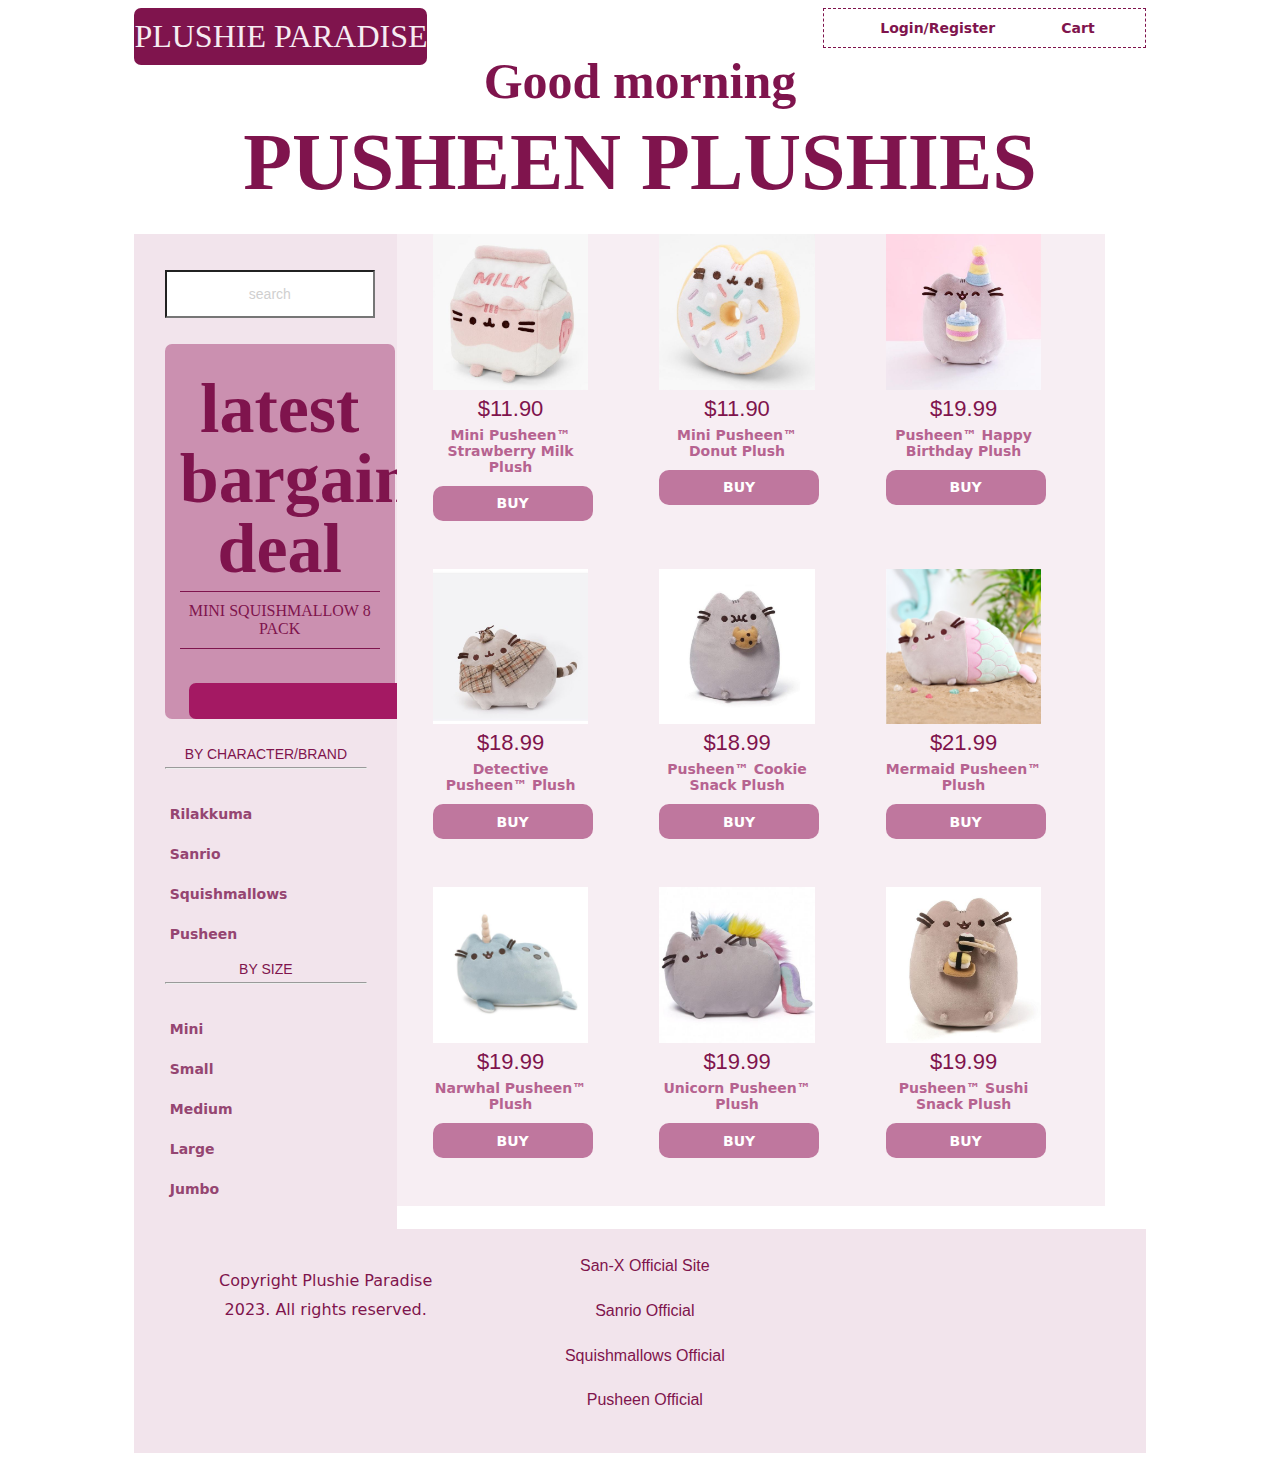
<file: pusheen.html>
<!doctype html>
<html><!-- InstanceBegin template="/Templates/template.dwt" codeOutsideHTMLIsLocked="false" -->
<head>
<meta charset="utf-8">
<!-- InstanceBeginEditable name="doctitle" -->
<title>Plushie Paradise - Pusheen Plushies</title>
<!-- InstanceEndEditable -->
<meta name="viewport" content="width=device-width, initial-scale=1">
<link href="eCommerceAssets/styles/eCommerceStyle.css" rel="stylesheet" type="text/css">
<link href="css/styles.css" rel="stylesheet" type="text/css">
<link rel="icon" type="image/x-icon" href="images/favicon.gif">
<script type="text/javascript" href="../js/add-content.js"></script>
<!--The following script tag downloads a font from the Adobe Edge Web Fonts server for use within the web page. We recommend that you do not modify it.-->
<script>var __adobewebfontsappname__="dreamweaver"</script><script src="http://use.edgefonts.net/montserrat:n4:default;source-sans-pro:n2:default.js" type="text/javascript"></script>
<!-- InstanceBeginEditable name="head" -->
<!-- InstanceEndEditable -->
</head>

<body>
<div id="mainWrapper">
  <header> 
    <!-- This is the header content. It contains Logo and links -->
    <div id="logo"> 
      <!-- <img src="logoImage.png" alt="sample logo"> -->
      <!-- Company Logo text -->
		<a href="index.html" class="logolink">PLUSHIE PARADISE</a></div>
    <div id="headerLinks"><a href="#" title="Login/Register" class="headertxt" style="margin-left:-10px;">Login/Register</a><a href="#" title="Cart" class="headertxt" style="margin-right:50px">Cart</a></div>
	<script src="js/add-content.js"></script>
	  <!-- InstanceBeginEditable name="title" -->
	  <h2>PUSHEEN PLUSHIES</h2>
	  <!-- InstanceEndEditable -->
  </header>

  <div id="content">
    <section class="sidebar"> 
      <!-- This adds a sidebar with 1 searchbox,2 menusets, each with 4 links -->
      <input type="text"  id="search" value="search">
    <div id="info">
      <h1>latest bargain deal</h1>
      <div id="itemName"></div>
      <div id="itemRate"></div>
      <div id="specialRate"></div>
      <div id="offerEnds"></div>
	  <script src="js/offer-expires.js"></script>
    </div>
		
      <div id="menubar">
        <nav class="menu">
          <h2><!-- Title for menuset 1 -->BY CHARACTER/BRAND</h2>
          <hr>
          <ul>
            <!-- List of links under menuset 1 -->
            <li><a href="rilakkuma.html" title="Link">Rilakkuma</a></li>
            <li><a href="sanrio.html" title="Link">Sanrio</a></li>
            <li><a href="squishmallow.html" title="Link">Squishmallows</a></li>
			<li><a href="pusheen.html" title="Link">Pusheen</a></li>
          </ul>
        </nav>
        <nav class="menu">
          <h2>BY SIZE </h2>
          <!-- Title for menuset 2 -->
          <hr>
          <ul>
            <!--List of links under menuset 2 -->
            <li><a href="#" title="Link">Mini</a></li>
            <li><a href="#" title="Link">Small</a></li>
            <li><a href="#" title="Link">Medium</a></li>
            <li><a href="#" title="Link">Large</a></li>
			<li><a href="#" title="Link">Jumbo</a></li>
          </ul>
        </nav>
      </div>
    </section>
	<!-- InstanceBeginEditable name="main" -->
	  
    <section class="mainContent">
      <div class="productRow"><!-- Each product row contains info of 3 elements -->
        <article class="productInfo"><!-- Each individual product description -->
          <div><img alt="small carton of milk plushie with pusheen's face" src="images/pusheen-milk.jpg"></div>
          <p class="price">$11.90</p>
          <p class="productContent">Mini Pusheen&trade; Strawberry Milk Plush</p>
          <input type="button" name="button" value="Buy" class="buyButton">
        </article>
        <article class="productInfo"><!-- Each individual product description -->
          <div><img alt="pusheen donut with white frosting and sprinkles" src="images/pusheen/donut.jpg"></div>
          <p class="price">$11.90</p>
          <p class="productContent">Mini Pusheen&trade; Donut Plush</p>
          <input type="button" name="button" value="Buy" class="buyButton">
        </article>
        <article class="productInfo"> <!-- Each individual product description -->
          <div><img alt="pusheen in party hat holding cake" src="images/pusheen/bday.jpg"></div>
          <p class="price">$19.99</p>
          <p class="productContent">Pusheen&trade; Happy Birthday Plush</p>
          <input type="button" name="button" value="Buy" class="buyButton">
        </article>
      </div>
      <div class="productRow"> 
        <!-- Each product row contains info of 3 elements -->
        <article class="productInfo"> <!-- Each individual product description -->
          <div><img alt="pusheen dressed like a detective" src="images/pusheen/detective.jpg"></div>
          <p class="price">$18.99</p>
          <p class="productContent">Detective Pusheen&trade; Plush</p>
          <input type="button" name="button" value="Buy" class="buyButton">
        </article>
        <article class="productInfo"> <!-- Each individual product description -->
          <div><img alt="pusheen eating cookie" src="images/pusheen/cookie.jpg"></div>
          <p class="price">$18.99</p>
          <p class="productContent">Pusheen&trade; Cookie Snack Plush</p>
          <input type="button" name="button" value="Buy" class="buyButton">
        </article>
        <article class="productInfo"><!-- Each individual product description -->
          <div><img alt="pusheen with mermaid tail" src="images/pusheen/mermaid.jpg"></div>
          <p class="price">$21.99</p>
          <p class="productContent">Mermaid Pusheen&trade; Plush</p>
          <input type="button" name="button" value="Buy" class="buyButton">
        </article>
      </div>
      <div class="productRow">
        <article class="productInfo"> <!-- Each individual product description -->
          <div><img alt="pusheen as a narwhal" src="images/pusheen/narwhal.jpg"></div>
          <p class="price">$19.99</p>
          <p class="productContent">Narwhal Pusheen&trade; Plush</p>
          <input type="button" name="button" value="Buy" class="buyButton">
        </article>
        <article class="productInfo"><!-- Each individual product description -->
          <div><img alt="pusheen as a unicorn" src="images/pusheen/unicorn.jpg"></div>
          <p class="price">$19.99</p>
          <p class="productContent">Unicorn Pusheen&trade; Plush</p>
          <input type="button" name="button" value="Buy" class="buyButton">
        </article>
        <article class="productInfo"><!-- Each individual product description -->
          <div><img alt="pusheen eating sushi" src="images/pusheen/sushi.jpg"></div>
          <p class="price">$19.99</p>
          <p class="productContent">Pusheen&trade; Sushi Snack Plush</p>
          <input type="button" name="button" value="Buy" class="buyButton">
        </article>
      </div>
    </section>
  </div>
  <!-- InstanceEndEditable -->
  <footer> 
    <!-- This is the footer with default 3 divs -->
    
    <div>
      <p class="footertxt">Copyright Plushie Paradise 2023. All rights reserved.</p>
    </div>
    <div class="footerlinks">
      <p><a href="https://www.san-x.jp/" title="Link">San-X Official Site</a></p>
      <p><a href="https://www.sanrio.com/" title="Link">Sanrio Official</a></p>
	  <p><a href="https://www.squishmallows.com/" title="Link">Squishmallows Official</a></p>
      <p><a href="https://pusheen.com/" title="Link">Pusheen Official</a></p>
    </div>
  </footer>
</div>
</body>
<!-- InstanceEnd --></html>
</file>
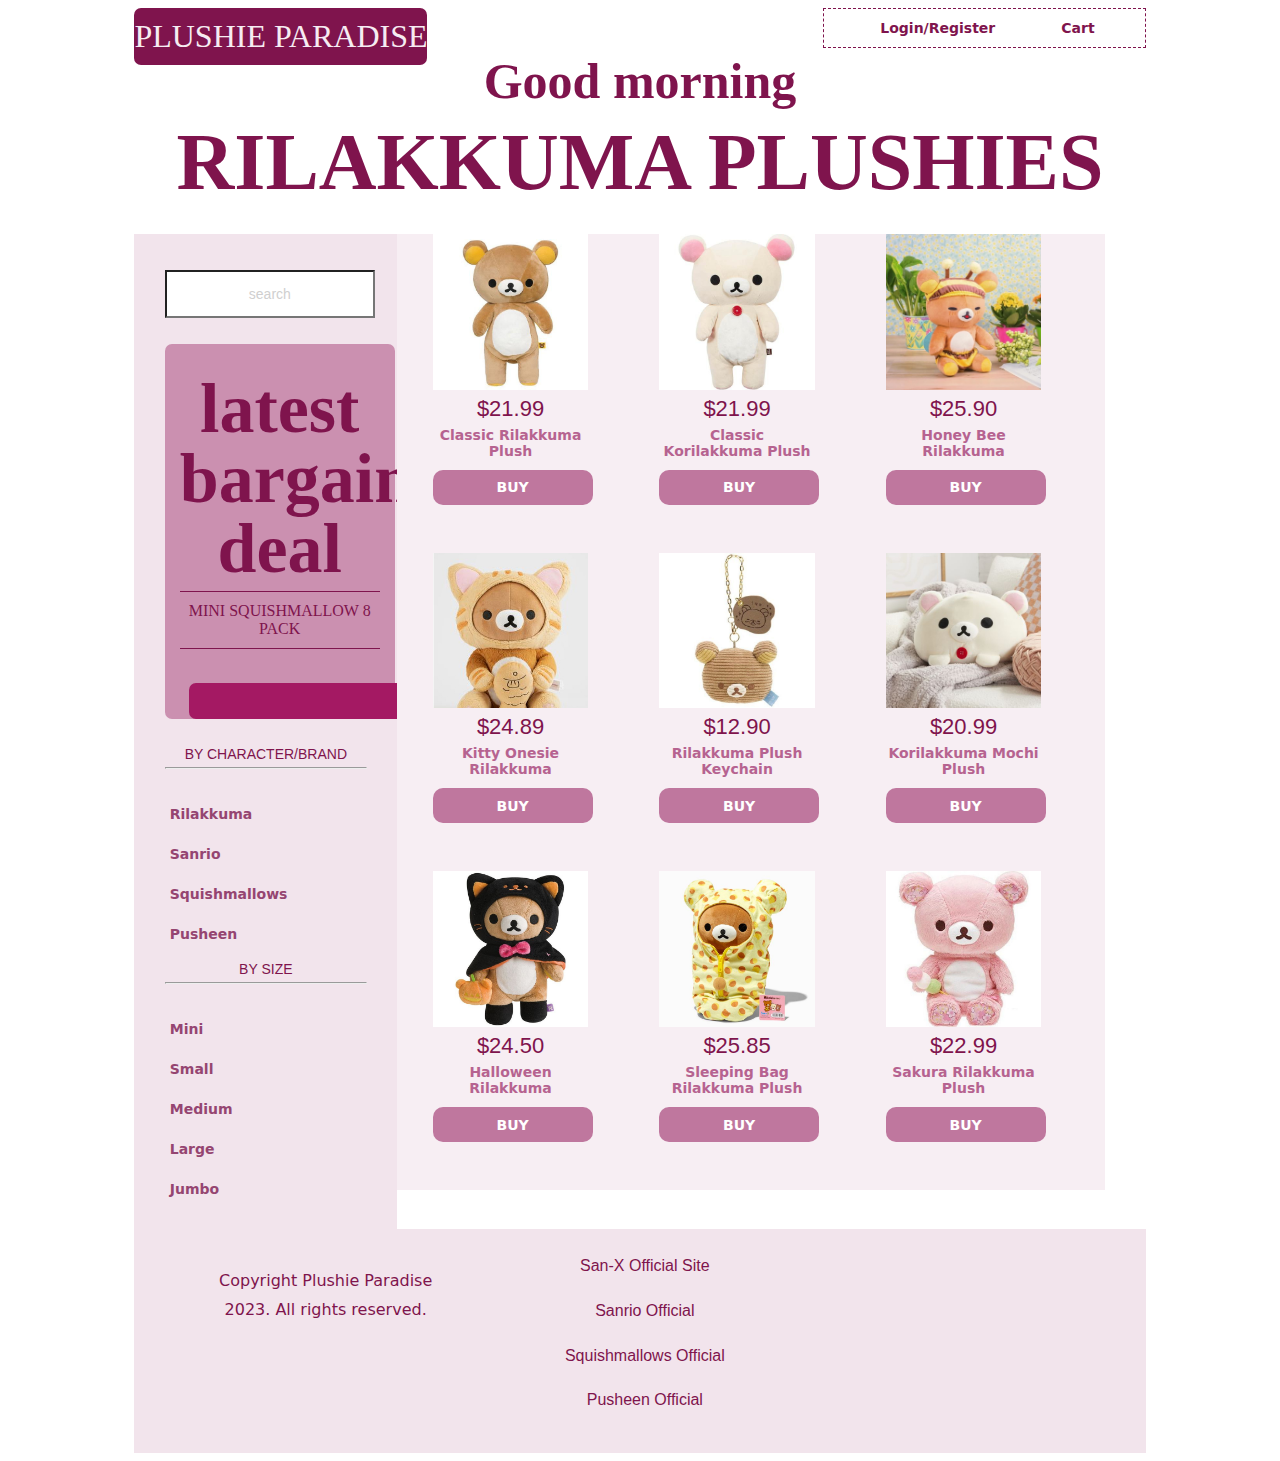
<file: rilakkuma.html>
<!doctype html>
<html><!-- InstanceBegin template="/Templates/template.dwt" codeOutsideHTMLIsLocked="false" -->
<head>
<meta charset="utf-8">
<!-- InstanceBeginEditable name="doctitle" -->
<title>Plushie Paradise - Rilakkuma Plushies</title>
<!-- InstanceEndEditable -->
<meta name="viewport" content="width=device-width, initial-scale=1">
<link href="eCommerceAssets/styles/eCommerceStyle.css" rel="stylesheet" type="text/css">
<link href="css/styles.css" rel="stylesheet" type="text/css">
<link rel="icon" type="image/x-icon" href="images/favicon.gif">
<script type="text/javascript" href="../js/add-content.js"></script>
<!--The following script tag downloads a font from the Adobe Edge Web Fonts server for use within the web page. We recommend that you do not modify it.-->
<script>var __adobewebfontsappname__="dreamweaver"</script><script src="http://use.edgefonts.net/montserrat:n4:default;source-sans-pro:n2:default.js" type="text/javascript"></script>
<!-- InstanceBeginEditable name="head" -->
<!-- InstanceEndEditable -->
</head>

<body>
<div id="mainWrapper">
  <header> 
    <!-- This is the header content. It contains Logo and links -->
    <div id="logo"> 
      <!-- <img src="logoImage.png" alt="sample logo"> -->
      <!-- Company Logo text -->
		<a href="index.html" class="logolink">PLUSHIE PARADISE</a></div>
    <div id="headerLinks"><a href="#" title="Login/Register" class="headertxt" style="margin-left:-10px;">Login/Register</a><a href="#" title="Cart" class="headertxt" style="margin-right:50px">Cart</a></div>
	<script src="js/add-content.js"></script>
	  <!-- InstanceBeginEditable name="title" -->
	  <h2>RILAKKUMA PLUSHIES</h2>
	  <!-- InstanceEndEditable -->
  </header>

  <div id="content">
    <section class="sidebar"> 
      <!-- This adds a sidebar with 1 searchbox,2 menusets, each with 4 links -->
      <input type="text"  id="search" value="search">
    <div id="info">
      <h1>latest bargain deal</h1>
      <div id="itemName"></div>
      <div id="itemRate"></div>
      <div id="specialRate"></div>
      <div id="offerEnds"></div>
	  <script src="js/offer-expires.js"></script>
    </div>
		
      <div id="menubar">
        <nav class="menu">
          <h2><!-- Title for menuset 1 -->BY CHARACTER/BRAND</h2>
          <hr>
          <ul>
            <!-- List of links under menuset 1 -->
            <li><a href="rilakkuma.html" title="Link">Rilakkuma</a></li>
            <li><a href="sanrio.html" title="Link">Sanrio</a></li>
            <li><a href="squishmallow.html" title="Link">Squishmallows</a></li>
			<li><a href="pusheen.html" title="Link">Pusheen</a></li>
          </ul>
        </nav>
        <nav class="menu">
          <h2>BY SIZE </h2>
          <!-- Title for menuset 2 -->
          <hr>
          <ul>
            <!--List of links under menuset 2 -->
            <li><a href="#" title="Link">Mini</a></li>
            <li><a href="#" title="Link">Small</a></li>
            <li><a href="#" title="Link">Medium</a></li>
            <li><a href="#" title="Link">Large</a></li>
			<li><a href="#" title="Link">Jumbo</a></li>
          </ul>
        </nav>
      </div>
    </section>
	<!-- InstanceBeginEditable name="main" -->
	  
    <section class="mainContent">
      <div class="productRow"><!-- Each product row contains info of 3 elements -->
        <article class="productInfo"><!-- Each individual product description -->
          <div><img alt="original rilakkuma design" src="images/rilakkuma/classicrila.jpg"></div>
          <p class="price">$21.99</p>
          <p class="productContent">Classic Rilakkuma Plush</p>
          <input type="button" name="button" value="Buy" class="buyButton">
        </article>
        <article class="productInfo"><!-- Each individual product description -->
          <div><img alt="original korilakkuma design" src="images/rilakkuma/classickorila.jpg"></div>
          <p class="price">$21.99</p>
          <p class="productContent">Classic Korilakkuma Plush</p>
          <input type="button" name="button" value="Buy" class="buyButton">
        </article>
        <article class="productInfo"> <!-- Each individual product description -->
          <div><img alt="rilakkuma dressed like a bee" src="images/rilakkuma/honeybee.jpg"></div>
          <p class="price">$25.90</p>
          <p class="productContent">Honey Bee Rilakkuma</p>
          <input type="button" name="button" value="Buy" class="buyButton">
        </article>
      </div>
      <div class="productRow"> 
        <!-- Each product row contains info of 3 elements -->
        <article class="productInfo"> <!-- Each individual product description -->
          <div><img alt="rilakkuma dressed like a cat holding takoyaki" src="images/rilakkuma/kittyonesie.jpg"></div>
          <p class="price">$24.89</p>
          <p class="productContent">Kitty Onesie Rilakkuma</p>
          <input type="button" name="button" value="Buy" class="buyButton">
        </article>
        <article class="productInfo"> <!-- Each individual product description -->
          <div><img alt="rilakkuma keychain" src="images/rilakkuma/rilakeychain.jpg"></div>
          <p class="price">$12.90</p>
          <p class="productContent">Rilakkuma Plush Keychain</p>
          <input type="button" name="button" value="Buy" class="buyButton">
        </article>
        <article class="productInfo"><!-- Each individual product description -->
          <div><img alt="mochi style korilakkuma" src="images/rilakkuma/korilamochi.jpg"></div>
          <p class="price">$20.99</p>
          <p class="productContent">Korilakkuma Mochi Plush</p>
          <input type="button" name="button" value="Buy" class="buyButton">
        </article>
      </div>
      <div class="productRow">
        <article class="productInfo"> <!-- Each individual product description -->
          <div><img alt="halloween themed rilakkuma" src="images/rilakkuma/halloween.jpg"></div>
          <p class="price">$24.50</p>
          <p class="productContent">Halloween Rilakkuma</p>
          <input type="button" name="button" value="Buy" class="buyButton">
        </article>
        <article class="productInfo"><!-- Each individual product description -->
          <div><img alt="rilakkuma in a yellow sleeping bag" src="images/rilakkuma/sleepingbag.jpg"></div>
          <p class="price">$25.85</p>
          <p class="productContent">Sleeping Bag Rilakkuma Plush</p>
          <input type="button" name="button" value="Buy" class="buyButton">
        </article>
        <article class="productInfo"><!-- Each individual product description -->
          <div><img alt="pink rilakkuma holding dango" src="images/rilakkuma/sakurarilakkuma.jpg"></div>
          <p class="price">$22.99</p>
          <p class="productContent">Sakura Rilakkuma Plush</p>
          <input type="button" name="button" value="Buy" class="buyButton">
        </article>
      </div>
    </section>
  </div>
  <!-- InstanceEndEditable -->
  <footer> 
    <!-- This is the footer with default 3 divs -->
    
    <div>
      <p class="footertxt">Copyright Plushie Paradise 2023. All rights reserved.</p>
    </div>
    <div class="footerlinks">
      <p><a href="https://www.san-x.jp/" title="Link">San-X Official Site</a></p>
      <p><a href="https://www.sanrio.com/" title="Link">Sanrio Official</a></p>
	  <p><a href="https://www.squishmallows.com/" title="Link">Squishmallows Official</a></p>
      <p><a href="https://pusheen.com/" title="Link">Pusheen Official</a></p>
    </div>
  </footer>
</div>
</body>
<!-- InstanceEnd --></html>
</file>
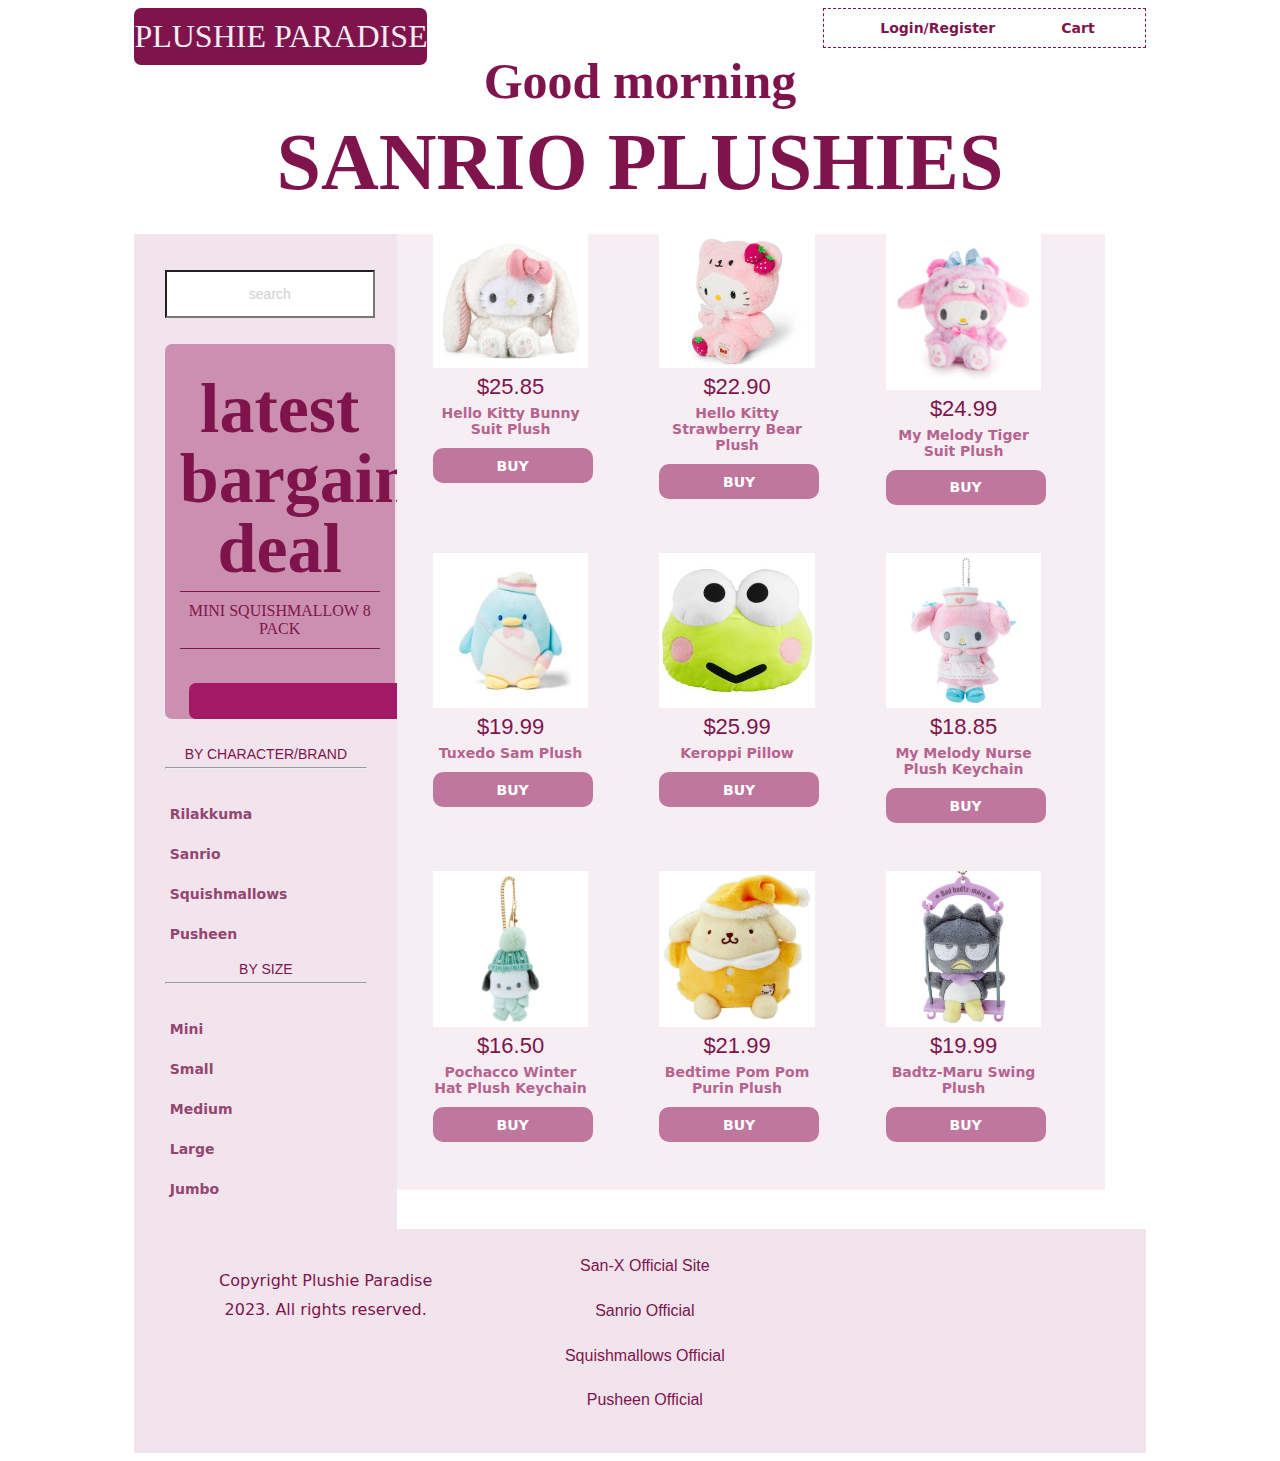
<file: sanrio.html>
<!doctype html>
<html><!-- InstanceBegin template="/Templates/template.dwt" codeOutsideHTMLIsLocked="false" -->
<head>
<meta charset="utf-8">
<!-- InstanceBeginEditable name="doctitle" -->
<title>Plushie Paradise - Sanrio Plushies</title>
<!-- InstanceEndEditable -->
<meta name="viewport" content="width=device-width, initial-scale=1">
<link href="eCommerceAssets/styles/eCommerceStyle.css" rel="stylesheet" type="text/css">
<link href="css/styles.css" rel="stylesheet" type="text/css">
<link rel="icon" type="image/x-icon" href="images/favicon.gif">
<script type="text/javascript" href="../js/add-content.js"></script>
<!--The following script tag downloads a font from the Adobe Edge Web Fonts server for use within the web page. We recommend that you do not modify it.-->
<script>var __adobewebfontsappname__="dreamweaver"</script><script src="http://use.edgefonts.net/montserrat:n4:default;source-sans-pro:n2:default.js" type="text/javascript"></script>
<!-- InstanceBeginEditable name="head" -->
<!-- InstanceEndEditable -->
</head>

<body>
<div id="mainWrapper">
  <header> 
    <!-- This is the header content. It contains Logo and links -->
    <div id="logo"> 
      <!-- <img src="logoImage.png" alt="sample logo"> -->
      <!-- Company Logo text -->
		<a href="index.html" class="logolink">PLUSHIE PARADISE</a></div>
    <div id="headerLinks"><a href="#" title="Login/Register" class="headertxt" style="margin-left:-10px;">Login/Register</a><a href="#" title="Cart" class="headertxt" style="margin-right:50px">Cart</a></div>
	<script src="js/add-content.js"></script>
	  <!-- InstanceBeginEditable name="title" -->
	  <h2>SANRIO PLUSHIES</h2>
	  <!-- InstanceEndEditable -->
  </header>

  <div id="content">
    <section class="sidebar"> 
      <!-- This adds a sidebar with 1 searchbox,2 menusets, each with 4 links -->
      <input type="text"  id="search" value="search">
    <div id="info">
      <h1>latest bargain deal</h1>
      <div id="itemName"></div>
      <div id="itemRate"></div>
      <div id="specialRate"></div>
      <div id="offerEnds"></div>
	  <script src="js/offer-expires.js"></script>
    </div>
		
      <div id="menubar">
        <nav class="menu">
          <h2><!-- Title for menuset 1 -->BY CHARACTER/BRAND</h2>
          <hr>
          <ul>
            <!-- List of links under menuset 1 -->
            <li><a href="rilakkuma.html" title="Link">Rilakkuma</a></li>
            <li><a href="sanrio.html" title="Link">Sanrio</a></li>
            <li><a href="squishmallow.html" title="Link">Squishmallows</a></li>
			<li><a href="pusheen.html" title="Link">Pusheen</a></li>
          </ul>
        </nav>
        <nav class="menu">
          <h2>BY SIZE </h2>
          <!-- Title for menuset 2 -->
          <hr>
          <ul>
            <!--List of links under menuset 2 -->
            <li><a href="#" title="Link">Mini</a></li>
            <li><a href="#" title="Link">Small</a></li>
            <li><a href="#" title="Link">Medium</a></li>
            <li><a href="#" title="Link">Large</a></li>
			<li><a href="#" title="Link">Jumbo</a></li>
          </ul>
        </nav>
      </div>
    </section>
	<!-- InstanceBeginEditable name="main" -->
	  
    <section class="mainContent">
      <div class="productRow"><!-- Each product row contains info of 3 elements -->
        <article class="productInfo"><!-- Each individual product description -->
          <div><img alt="hello kitty in bunny onesie" src="images/sanrio/bunnysuit.jpg"></div>
          <p class="price">$25.85</p>
          <p class="productContent">Hello Kitty Bunny Suit Plush</p>
          <input type="button" name="button" value="Buy" class="buyButton">
        </article>
        <article class="productInfo"><!-- Each individual product description -->
          <div><img alt="hello kitty in pink bear onesie" src="images/sanrio/strawbeary.jpg"></div>
          <p class="price">$22.90</p>
          <p class="productContent">Hello Kitty Strawberry Bear Plush</p>
          <input type="button" name="button" value="Buy" class="buyButton">
        </article>
        <article class="productInfo"> <!-- Each individual product description -->
          <div><img alt="my melody in pink tiger onesie" src="images/sanrio/mymelodytiger.jpg"></div>
          <p class="price">$24.99</p>
          <p class="productContent">My Melody Tiger Suit Plush</p>
          <input type="button" name="button" value="Buy" class="buyButton">
        </article>
      </div>
      <div class="productRow"> 
        <!-- Each product row contains info of 3 elements -->
        <article class="productInfo"> <!-- Each individual product description -->
          <div><img alt="tuxedo sam plush" src="images/sanrio/tuxedosam.jpg"></div>
          <p class="price">$19.99</p>
          <p class="productContent">Tuxedo Sam Plush</p>
          <input type="button" name="button" value="Buy" class="buyButton">
        </article>
        <article class="productInfo"> <!-- Each individual product description -->
          <div><img alt="keroppi pillow" src="images/sanrio/keroppipillow.jpg"></div>
          <p class="price">$25.99</p>
          <p class="productContent">Keroppi Pillow</p>
          <input type="button" name="button" value="Buy" class="buyButton">
        </article>
        <article class="productInfo"><!-- Each individual product description -->
          <div><img alt="my melody in nurse costume" src="images/sanrio/nursemelody.jpg"></div>
          <p class="price">$18.85</p>
          <p class="productContent">My Melody Nurse Plush Keychain</p>
          <input type="button" name="button" value="Buy" class="buyButton">
        </article>
      </div>
      <div class="productRow">
        <article class="productInfo"> <!-- Each individual product description -->
          <div><img alt="pochacco plush keychain with mint green hat and scarf" src="images/sanrio/pochaccokeychain.jpg"></div>
          <p class="price">$16.50</p>
          <p class="productContent">Pochacco Winter Hat Plush Keychain</p>
          <input type="button" name="button" value="Buy" class="buyButton">
        </article>
        <article class="productInfo"><!-- Each individual product description -->
          <div><img alt="pom pom purin in pajamas and night cap" src="images/sanrio/sleepypurin.jpg"></div>
          <p class="price">$21.99</p>
          <p class="productContent">Bedtime Pom Pom Purin Plush</p>
          <input type="button" name="button" value="Buy" class="buyButton">
        </article>
        <article class="productInfo"><!-- Each individual product description -->
          <div><img alt="badtz maru on purple swing" src="images/sanrio/badtzmaru.jpg"></div>
          <p class="price">$19.99</p>
          <p class="productContent">Badtz-Maru Swing Plush</p>
          <input type="button" name="button" value="Buy" class="buyButton">
        </article>
      </div>
    </section>
  </div>
  <!-- InstanceEndEditable -->
  <footer> 
    <!-- This is the footer with default 3 divs -->
    
    <div>
      <p class="footertxt">Copyright Plushie Paradise 2023. All rights reserved.</p>
    </div>
    <div class="footerlinks">
      <p><a href="https://www.san-x.jp/" title="Link">San-X Official Site</a></p>
      <p><a href="https://www.sanrio.com/" title="Link">Sanrio Official</a></p>
	  <p><a href="https://www.squishmallows.com/" title="Link">Squishmallows Official</a></p>
      <p><a href="https://pusheen.com/" title="Link">Pusheen Official</a></p>
    </div>
  </footer>
</div>
</body>
<!-- InstanceEnd --></html>
</file>
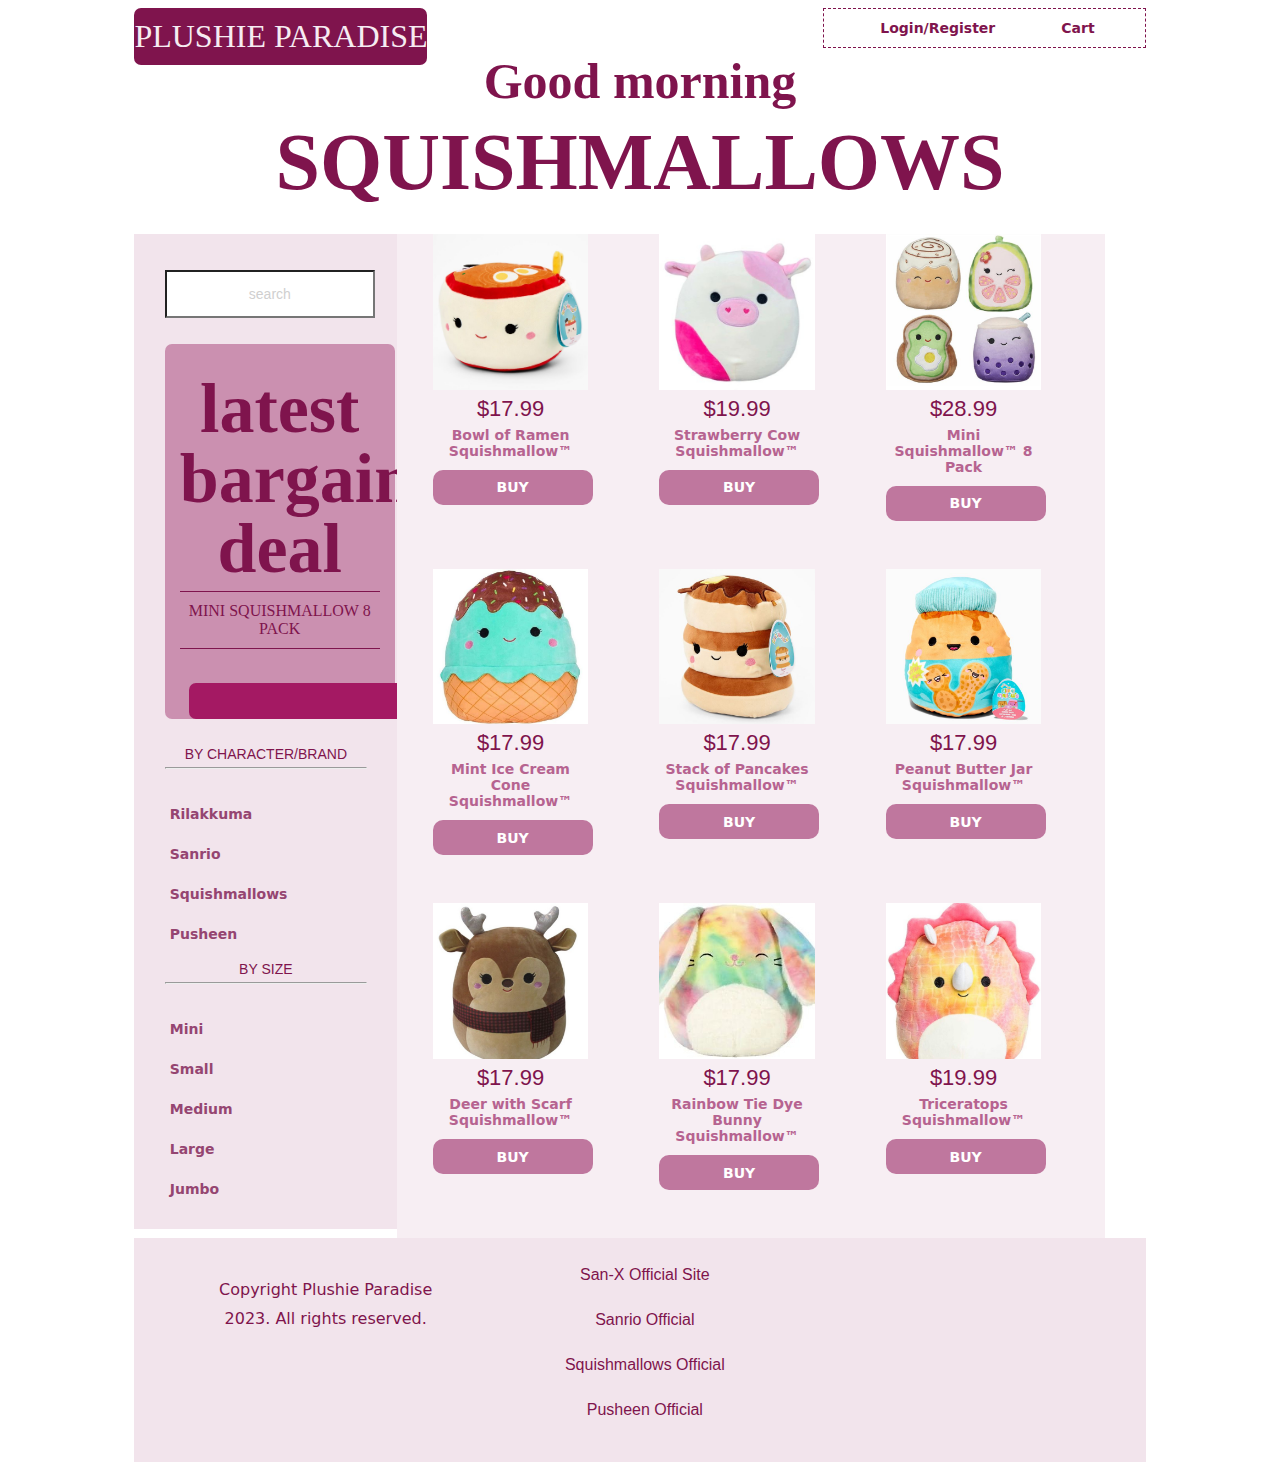
<file: squishmallow.html>
<!doctype html>
<html><!-- InstanceBegin template="/Templates/template.dwt" codeOutsideHTMLIsLocked="false" -->
<head>
<meta charset="utf-8">
<!-- InstanceBeginEditable name="doctitle" -->
<title>Plushie Paradise - Squishmallows</title>
<!-- InstanceEndEditable -->
<meta name="viewport" content="width=device-width, initial-scale=1">
<link href="eCommerceAssets/styles/eCommerceStyle.css" rel="stylesheet" type="text/css">
<link href="css/styles.css" rel="stylesheet" type="text/css">
<link rel="icon" type="image/x-icon" href="images/favicon.gif">
<script type="text/javascript" href="../js/add-content.js"></script>
<!--The following script tag downloads a font from the Adobe Edge Web Fonts server for use within the web page. We recommend that you do not modify it.-->
<script>var __adobewebfontsappname__="dreamweaver"</script><script src="http://use.edgefonts.net/montserrat:n4:default;source-sans-pro:n2:default.js" type="text/javascript"></script>
<!-- InstanceBeginEditable name="head" -->
<!-- InstanceEndEditable -->
</head>

<body>
<div id="mainWrapper">
  <header> 
    <!-- This is the header content. It contains Logo and links -->
    <div id="logo"> 
      <!-- <img src="logoImage.png" alt="sample logo"> -->
      <!-- Company Logo text -->
		<a href="index.html" class="logolink">PLUSHIE PARADISE</a></div>
    <div id="headerLinks"><a href="#" title="Login/Register" class="headertxt" style="margin-left:-10px;">Login/Register</a><a href="#" title="Cart" class="headertxt" style="margin-right:50px">Cart</a></div>
	<script src="js/add-content.js"></script>
	  <!-- InstanceBeginEditable name="title" -->
	  <h2>SQUISHMALLOWS</h2>
	  <!-- InstanceEndEditable -->
  </header>

  <div id="content">
    <section class="sidebar"> 
      <!-- This adds a sidebar with 1 searchbox,2 menusets, each with 4 links -->
      <input type="text"  id="search" value="search">
    <div id="info">
      <h1>latest bargain deal</h1>
      <div id="itemName"></div>
      <div id="itemRate"></div>
      <div id="specialRate"></div>
      <div id="offerEnds"></div>
	  <script src="js/offer-expires.js"></script>
    </div>
		
      <div id="menubar">
        <nav class="menu">
          <h2><!-- Title for menuset 1 -->BY CHARACTER/BRAND</h2>
          <hr>
          <ul>
            <!-- List of links under menuset 1 -->
            <li><a href="rilakkuma.html" title="Link">Rilakkuma</a></li>
            <li><a href="sanrio.html" title="Link">Sanrio</a></li>
            <li><a href="squishmallow.html" title="Link">Squishmallows</a></li>
			<li><a href="pusheen.html" title="Link">Pusheen</a></li>
          </ul>
        </nav>
        <nav class="menu">
          <h2>BY SIZE </h2>
          <!-- Title for menuset 2 -->
          <hr>
          <ul>
            <!--List of links under menuset 2 -->
            <li><a href="#" title="Link">Mini</a></li>
            <li><a href="#" title="Link">Small</a></li>
            <li><a href="#" title="Link">Medium</a></li>
            <li><a href="#" title="Link">Large</a></li>
			<li><a href="#" title="Link">Jumbo</a></li>
          </ul>
        </nav>
      </div>
    </section>
	<!-- InstanceBeginEditable name="main" -->
	  
    <section class="mainContent">
      <div class="productRow"><!-- Each product row contains info of 3 elements -->
        <article class="productInfo"><!-- Each individual product description -->
          <div><img alt="ramen bowl plush" src="images/squishmallows/ramen.jpg"></div>
          <p class="price">$17.99</p>
          <p class="productContent">Bowl of Ramen Squishmallow&trade;</p>
          <input type="button" name="button" value="Buy" class="buyButton">
        </article>
        <article class="productInfo"><!-- Each individual product description -->
          <div><img alt="pink cow plush" src="images/squishmallows/pinkcow.jpg"></div>
          <p class="price">$19.99</p>
          <p class="productContent">Strawberry Cow Squishmallow&trade;</p>
          <input type="button" name="button" value="Buy" class="buyButton">
        </article>
        <article class="productInfo"> <!-- Each individual product description -->
          <div><img alt="sample" src="images/squishmallows/mini8pack.jpg"></div>
          <p class="price">$28.99</p>
          <p class="productContent">Mini Squishmallow&trade; 8 Pack</p>
          <input type="button" name="button" value="Buy" class="buyButton">
        </article>
      </div>
      <div class="productRow"> 
        <!-- Each product row contains info of 3 elements -->
        <article class="productInfo"> <!-- Each individual product description -->
          <div><img alt="mint ice cream plush" src="images/squishmallows/icecream.jpg"></div>
          <p class="price">$17.99</p>
          <p class="productContent">Mint Ice Cream Cone Squishmallow&trade;</p>
          <input type="button" name="button" value="Buy" class="buyButton">
        </article>
        <article class="productInfo"> <!-- Each individual product description -->
          <div><img alt="pancake stack plush" src="images/squishmallows/pancakes.jpg"></div>
          <p class="price">$17.99</p>
          <p class="productContent">Stack of Pancakes Squishmallow&trade;</p>
          <input type="button" name="button" value="Buy" class="buyButton">
        </article>
        <article class="productInfo"><!-- Each individual product description -->
          <div><img alt="peanut butter jar plush" src="images/squishmallows/peanutbutter.jpg"></div>
          <p class="price">$17.99</p>
          <p class="productContent">Peanut Butter Jar Squishmallow&trade;</p>
          <input type="button" name="button" value="Buy" class="buyButton">
        </article>
      </div>
      <div class="productRow">
        <article class="productInfo"> <!-- Each individual product description -->
          <div><img alt="deer plush with flannel scarf" src="images/squishmallows/deer.jpg"></div>
          <p class="price">$17.99</p>
          <p class="productContent">Deer with Scarf Squishmallow&trade;</p>
          <input type="button" name="button" value="Buy" class="buyButton">
        </article>
        <article class="productInfo"><!-- Each individual product description -->
          <div><img alt="tie dye patterned bunny plush" src="images/squishmallows/tiedyebunny.jpg"></div>
          <p class="price">$17.99</p>
          <p class="productContent">Rainbow Tie Dye Bunny Squishmallow&trade;</p>
          <input type="button" name="button" value="Buy" class="buyButton">
        </article>
        <article class="productInfo"><!-- Each individual product description -->
          <div><img alt="sample" src="images/squishmallows/triceratops.jpg"></div>
          <p class="price">$19.99</p>
          <p class="productContent">Triceratops Squishmallow&trade;</p>
          <input type="button" name="button" value="Buy" class="buyButton">
        </article>
      </div>
    </section>
  </div>
  <!-- InstanceEndEditable -->
  <footer> 
    <!-- This is the footer with default 3 divs -->
    
    <div>
      <p class="footertxt">Copyright Plushie Paradise 2023. All rights reserved.</p>
    </div>
    <div class="footerlinks">
      <p><a href="https://www.san-x.jp/" title="Link">San-X Official Site</a></p>
      <p><a href="https://www.sanrio.com/" title="Link">Sanrio Official</a></p>
	  <p><a href="https://www.squishmallows.com/" title="Link">Squishmallows Official</a></p>
      <p><a href="https://pusheen.com/" title="Link">Pusheen Official</a></p>
    </div>
  </footer>
</div>
</body>
<!-- InstanceEnd --></html>
</file>
<file: eCommerceAssets/styles/eCommerceStyle.css>
@charset "utf-8";
/* Global Styles */
a:hover {
	color: rgba(255,255,255,1.00);
}

h1 {
	color: #7F144D;
	font-family: "Glossy Sheen", fantasy;
	text-align: center;
	font-size: 70px;
	vertical-align: middle;
	margin-bottom: -3px;
	margin-top: -10px;
	line-height: 70px;
	padding-top: 30px;
}

h2 {
	color: #7F144D;
	font-family: "Glossy Sheen", fantasy;
	text-align: center;
	font-size: 80px;
	vertical-align: middle;
	margin-bottom: -3px;
	margin-top: -13px;
	
}

h3 {
	color: #7F144D;
	font-family: "Glossy Sheen", fantasy;
	text-align: center;
	font-size: 50px;
	vertical-align: middle;
	margin-bottom: 20px;
	margin-top: -13px;
}

/*header*/
header {
	font-family: 'Montserrat', sans-serif;
	color: rgba(146,146,146,1.00);
	font-size: 16px;
	font-style: normal;
	font-weight: 400;
}

#answer {
	position: relative;
	top: -48px;
	width: 84%;
	background-color: rgba(191,119,158,1.00);
	height: 35px;
	color: rgba(255,255,255,1.00);
	border-style: none;
	font-size: 14px;
	text-transform: uppercase;
	margin-top: 8px;
	font-family: Segoe, "Segoe UI", "DejaVu Sans", "Trebuchet MS", Verdana, sans-serif;
	font-weight: bold;
	border-radius: 10px;
}

#offerEnds {
	text-transform: uppercase;
	color: white;
	font-size: 100%;
	font-family:"Fredoka One", "sans-serif";
	background-color: #A41963;
	border-radius: 7px;
	width: 170px;
	padding: 18px 30px;
	margin-bottom: 40px;
	margin-left: 9px;
	text-align: center;
}

#itemRate{
  text-decoration: line-through;
  display: inline-block;
  float: center;
  padding-top: 10px;
}

#specialRate {  
  font-size: 440%;
  color: #ffb87a;
  display: inline-block;
  padding: 10px 0 20px 0;
  margin: 0;
}

#itemName {
  text-transform: uppercase;
  color: #7F144D;
  font-family: "Fredoka One", "sans-serif";
  text-align: center; 
  font-size: 100%;
  margin-top: 10px;
  border-top: 1px solid #7F144D;
  border-bottom: 1px solid #7F144D; 
  padding: 10px 0;
}


#note {
	color: #7F144D;
	background-color: #FFFFFF;
	opacity: 0.9;
	box-shadow: -3px 3px 6px rgba(127,19,77,0.64);
	padding: 1em 1em 2em 1em;
	height: 50%;
	width: 50%;
	position: absolute;
	top: 1em;
	left: 0;
	-webkit-box-shadow: -3px 3px 6px rgba(127,19,77,0.64);
}

#note div {
	background: rgb(255, 255, 255);
	position: relative;
	text-align: center;
	top: 1px;
	color: #7F144D;
	padding: 20px;
	margin: 30px;
	border: 1px solid #5C0F38;
}

#note h2 {
	color: #5C0F38;
	padding-top: 20px;
	padding-bottom: 20px;
}
#note h3 {
	color: #7F144D;
	font-family: "Fredoka One", sans-serif;
	text-align: center;
}

#note a {
	text-decoration: none;
	color: #5C0F38;
	text-align: center;
}

#note .header {
  text-align: right;
  background-color: #000;
  border: none;
  padding: 0 0 0 10px;}

.shown {
  visibility: visible;}

.hidden {
  visibility: hidden;}


#info {
  background-color: rgba(191,119,158,0.77);
  border-radius: 7px;
  color: #fff;
  margin-top: 15px;
  min-width: 200px;
  padding: 0 15px;
  text-align: center;
  min-height: 100%;
}

/* Logo placeholder*/
#logo {
	padding-top: 10px;
	padding-bottom: 10px;
	border-radius: 7px;
	width: auto;
	text-align: center;
	color: rgba(246,236,242,1.00);
	background-color: rgba(127,20,77,1.00);
	float: none;
	font-family: "Glossy Sheen", fantasy;
	font-size: xx-large;
	font-weight: normal;
	-webkit-box-sizing: content-box;
	-moz-box-sizing: content-box;
	box-sizing: content-box;
	display: inline-block;
	min-width: 260px;
}
/* div for Links in header */
#headerLinks {
	width: auto;
	text-align: right;
	padding-top: 10px;
	padding-bottom: 10px;
	background-color: rgba(255,255,255,1.00);
	border: 1px dashed #7F144D;
	float: right;
	clear: none;
}
/* Links in header */
#headerLinks a {
	text-decoration: none;
	color: rgba(127,20,77,1.00);
	padding-left: 66px;
	font-size: 14px;
	font-family: Segoe, "Segoe UI", "DejaVu Sans", "Trebuchet MS", Verdana, sans-serif;
}
/* Offer text banner*/
#offer {
	font-family: 'Montserrat', sans-serif;
	clear: both;
	background-color: rgba(246,246,246,1.00);
	color: rgba(146,146,146,1.00);
	padding-left: 115px;
	padding-top: 57px;
	padding-bottom: 57px;
	max-height: 125px;
}
/* Main content of the site */
#content {
	clear: both;
	overflow: auto;
	padding-top: 29px;
}
/* Sidebar */
#content .sidebar {
	font-family: 'Montserrat', sans-serif;
	color: rgba(146,146,146,1.00);
	float: left;
	width: 20%;
	padding-left: 3%;
	padding-right: 3%;
	text-align: center;
	background-color: rgba(238,218,229,0.74);
	padding-top: 36px;
	height: auto;
}
/* main content of the site */
#content .mainContent {
	float: left;
	width: 70%;
	text-align: center;
	background-color: #F7EEF3;
	min-height: 0px;
}
/*menubar's properties for menus in sidebar */
#content .sidebar #menubar {
	text-align: left;
	color: rgba(146,146,146,1.00);
	position: relative;
	left: 0%;
}
/* Search field in sidebar */
#content .sidebar #search {
	width: 100%;
	border-radius: 0px;
	height: 42px;
	text-align: center;
	color: rgba(208,207,207,1.00);
	font-size: 14px;
	;
	margin-bottom: 21px;
}
/* Whole page content */
#mainWrapper {
	width: 80%;
	padding-left: 10%;
}
/*menu elements */
.menu ul li {
	list-style-type: none;
	font-size: x-large;
	position: relative;
	left: -35px;
	padding-top: 12px;
}
/* Product rows for catalog */
#content .mainContent .productRow {
	overflow: auto;
	color: rgba(146,146,146,1.00);
}
/* Each product Information in the catalog */
.mainContent .productRow .productInfo {
	float: left;
	padding-left: 5%;
	padding-right: 5%;
	width: 22%;
}
/* Prices of a products in catalog */
.productRow .productInfo .price {
	font-family: "Fredoka One", sans-serif;
	color: #7F144D;
	font-size: 22px;
	position: relative;
	top: -20px;
}
/* Content holder for products in catalog*/
.productRow .productInfo .productContent {
	position: relative;
	top: -37px;
	font-size: 14px;
	font-family: Segoe, "Segoe UI", "DejaVu Sans", "Trebuchet MS", Verdana, sans-serif;
	font-style: normal;
	font-weight: bold;
	color: rgba(182,99,144,1.00);
	white-space: pre-wrap;
}
/* Buy button for products in catalog */
.productRow .productInfo .buyButton {
	position: relative;
	top: -48px;
	text-decoration: none;
	background-color: rgba(191,119,158,1.00);
	height: 35px;
	color: rgba(255,255,255,1.00);
	border-style: none;
	font-size: 14px;
	text-transform: uppercase;
	margin-top: 8px;
	font-family: Segoe, "Segoe UI", "DejaVu Sans", "Trebuchet MS", Verdana, sans-serif;
	font-weight: bold;
	border-radius: 10px;
	display: inline-block;
	width: 160px;
	text-align: center;
	vertical-align: middle;
}

#buyButton {
	position: relative;
	top: -48px;
	text-decoration: none;
	background-color: rgba(191,119,158,1.00);
	height: 35px;
	border-style: none;
	font-size: 14px;
	text-transform: uppercase;
	margin-top: 8px;
	font-family: Segoe, "Segoe UI", "DejaVu Sans", "Trebuchet MS", Verdana, sans-serif;
	font-weight: bold;
	border-radius: 10px;
	display: inline-block;
	width: 160px;
	text-align: center;
	vertical-align: middle;
}

#buyButton a {
	color: #FFF;
}

/* footer */
#mainWrapper footer {
	clear: both;
	overflow: auto;
	background-color: rgba(238,218,229,0.74);
	font-family: source-sans-pro, sans-serif;
	font-style: normal;
	font-weight: 200;
	line-height: 1.8;
	padding-top: 22px;
	padding-left: 22px;
	text-align: center;
	padding-bottom: 22px;
	padding-right: 22px;
}
/*Each footer content */
#mainWrapper footer div {
	width: 27%;
	float: left;
	padding-left: 4%;
	padding-right: 2%;
	color: rgba(255,255,255,1.00);
	text-align: justify;
}
/* Links in footer */
footer div a {
	color: rgba(127,20,77,1.00);
	display: block;
	text-decoration: none;
	text-align: center;
}
/* Product's images in catalog */
.productInfo div img {
	width: 100%;
}
/*Links in sidebar */
.sidebar #menubar .menu ul li a {
	font-family: Segoe, "Segoe UI", "DejaVu Sans", "Trebuchet MS", Verdana, "sans-serif";
	color: rgba(149,69,113,1.00);
	text-decoration: none;
	font-weight: 600;
}
.sidebar #menubar .menu ul li a:hover {
	color: rgba(92,15,56,1.00);
	text-decoration: none;
}
/* Menu headings in sidebar */
#menubar .menu h2 {
	font-size: 14px;
	font-family: "Fredoka One", sans-serif;
	font-weight: normal;
}
/*Links under menus in sidebar */
#menubar .menu ul li a {
	font-size: 14px;
}
/* Menus in sidebar */
.sidebar #menubar .menu {
	margin-bottom: 29px;
}
/* Container for links in footer */
footer .footerlinks {
	margin-top: -15px;
}

/* Media query for tablets */
@media screen and (max-width:700px) {
/* search field in sidebar */
#content .sidebar #search {
	display: none;
}
/* sidebar */
#content .sidebar {
	float: none;
	width: 100%;
	height: auto;
	overflow: auto;
	padding-left: 12%;
	padding-top: 0px;
}
/* horizontal separators in sidebar */
#content .sidebar hr {
	display: none;
	color: rgba(149,69,113,1.00);
}
/*The sidebar and maincontent of page */
#content {
	position: relative;
	top: -22px;
	width: 100%;
	overflow: hidden;
}
/*menu headings in sidebar */
#menubar .menu h2 {
	display: inline;
	font-size: medium;
	padding-right: 6%;
}
/* Unordered List of links */
#menubar .menu ul {
	display: inline;
}
/*list elements */
#menubar .menu ul li {
	display: inline;
	font-size: medium;
	padding-left: 0%;
	padding-right: 3%;
}
/*The link to be hidden in tablet view */
.sidebar #menubar .menu ul .notimp {
	display: none;
}
/* menus in sidebar */
.sidebar #menubar .menu {
	width: 100%;
	text-align: center;
	position: relative;
	top: 16px;
}
/*menubar in sidebar */
#content .sidebar #menubar {
	position: relative;
	left: -7%;
	overflow: hidden;
	width: 95%;
	padding-top: 0px;
}
/* offer banners content */
#mainWrapper #offer p {
	font-size: small;
}
/* main content region of page */
#mainWrapper #content .mainContent {
	overflow: hidden;
	width: 95%;
	margin-top: 40px;
}
/* Prices of products in catalog view */
.productRow .productInfo .price {
	font-size: 19px;
}
/* Content holders in catalog view */
.productRow .productInfo .productContent {
	font-size: 16px;
}
/* Buy buttons in catalog view */
.productRow .productInfo .buyButton {
	font-size: 15px;
}
/* Container for links in footer */
#mainWrapper footer .footerlinks {
	float: none;
	width: 100%;
	position: relative;
	top: 17px;
	clear: both;
	text-align: center;
	left: 0%;
	padding-bottom: 19px;
	color: #7F144D;
}
/* Container for each footer divisions */
#mainWrapper footer div {
	width: 44%;
	text-align: justify;
	font-size: 15px;
}
/* Links in footer */
.footerlinks p a {
	padding-top: 0px;
	padding-bottom: 0px;
	display: inline;
	padding-right: 35px;
	color: #5C0F38;
}
/* Footer region */
#mainWrapper footer {
	padding-left: 16px;
	overflow: hidden;
}
/* Links in header */
header #headerLinks a {
	padding-left: 0px;
	padding-right: 30px;
}
/* Offer- Text banner */
#mainWrapper #offer {
	padding-left: 22%;
}
/* Paragraphs in footer */
footer .footerlinks p {
	display: inline;
	color: #5C0F38;
}
}

/*media query for small screen devices */
@media screen and (max-width:480px) {
/*Container for links in header */
#mainWrapper header #headerLinks {
	width: 100%;
	text-align: center;
	background-color: rgba(190,190,190,1.00);
	padding-bottom: 21px;
}
/* Logo placeholder*/
#mainWrapper header #logo {
	width: 100%;
	text-align: center;
}
/* Links in header */
header #headerLinks a {
	text-align: center;
	padding-right: 15px;
	padding-left: 0px;
}
/*Offer - Text Banner */
#mainWrapper #offer {
	padding-left: 0px;
	text-align: center;
}
/* Menubar in sidebar */
#content .sidebar #menubar {
	position: relative;
	left: -8%;
	text-align: center;
}
/*Menu headings in sidebar */
#menubar .menu h2 {
	width: 100%;
	display: block;
}
/* Each product in catalog view */
.mainContent .productRow .productInfo {
	width: 100%;
	display: block;
	padding-left: 0px;
	padding-right: 0px;
	position: relative;
	left: -2%;
}
#mainWrapper footer div {
	width: 100%;
	margin-left: -16px;
	text-align: justify;
	padding-bottom: 16px;
	overflow: auto;
}
/* Unordered list for menu elements */
.menu ul {
	position: relative;
	padding-left: 24%;
}
/* Container for links in footer */
#mainWrapper footer .footerlinks {
	padding-left: 8%;
	color: #7F144D;
}
/* Main content which excludes the sidebar */
#mainwrapper #content .mainContent {
	margin-top: -81px;
	text-align: center;
	width: 100%;
	padding-left: 0px;
}
}
.footertxt {
	color: #7F144D;
	font-family: Segoe, "Segoe UI", "DejaVu Sans", "Trebuchet MS", Verdana, sans-serif;
	font-weight: bolder;
	text-align: center;
	vertical-align: central;
	align-self: center;
}
.headertxt {
	color: #7F144D;
	font-family: Segoe, "Segoe UI", "DejaVu Sans", "Trebuchet MS", Verdana, sans-serif;
	font-weight: bold;
}
.headertxt a {
	color: #7F144D;
	font-family: Segoe, "Segoe UI", "DejaVu Sans", "Trebuchet MS", Verdana, sans-serif;
	font-weight: bold;
	text-align: center;
	text-decoration: none;
}
.logolink {
	color: rgba(246,236,242,1.00);
	text-decoration: none;
}

.logolink a:hover {
	color: rgba(230,99,169,1.00);
}
.body {
}
.content {
}
#menubar {
}
</file>
<file: css/styles.css>
@charset "utf-8";
/* CSS Document */

.containerr {
  width: 100%;
  padding-right: 15px;
  padding-left: 15px;
  margin-right: auto;
  margin-left: auto;
  color: #fff;
  background-color: #343a40;
  padding: 1.5rem;
}

/* PHOTO VIEWER STUFF */

/********** MAIN PICTURE **********/
#photo-viewer {
  position: relative;
  height: 300px;
  overflow: hidden;
  border: solid 1px blue;
  margin-top: 20px;}

#photo-viewer.is-loading:after {
  content: url('../img/load.gif');
  position: absolute;
  top: 0;
  left: 0;}

#photo-viewer img {
  position: absolute;
  max-width: 100%;
  max-height: 100%;
  top: 50%;
  left: 50%;}


/********** THUMBNAILS **********/
#thumbnails {
  margin: 10px 5px 0 0;
  height: 60px;}

a.active {
  opacity: 0.3;}


/********** PARTS OF PAGES **********/
.gallery{
  width: 400px;
  padding: 20px;
  float: left;}

.description {
    min-width: 180px;
	height: 280px;
    float: right;
    padding: 20px;
    font-size: 100%;
    line-height: 1em;
    margin-right: 70px;
    margin-top: 20px;
    border: solid 1px blue;
    margin-left: 20px;
}

.standfirst {
    margin-top: 0px;
}


/********** BUY BUTTON **********/
a#buy {
  background-color: #ed8e6c;
  color: #ffffff;
  border: none;
  border-radius: 4px;
  padding: 7px 10px 9px 10px;
  margin: 5px 0 20px 0;
  float: right;
  letter-spacing: 0.1em;
  text-transform: uppercase;}

a#buy:hover {background-color: #ed612f;}

/* END PHOTO VIEWER STUFF */
</file>
